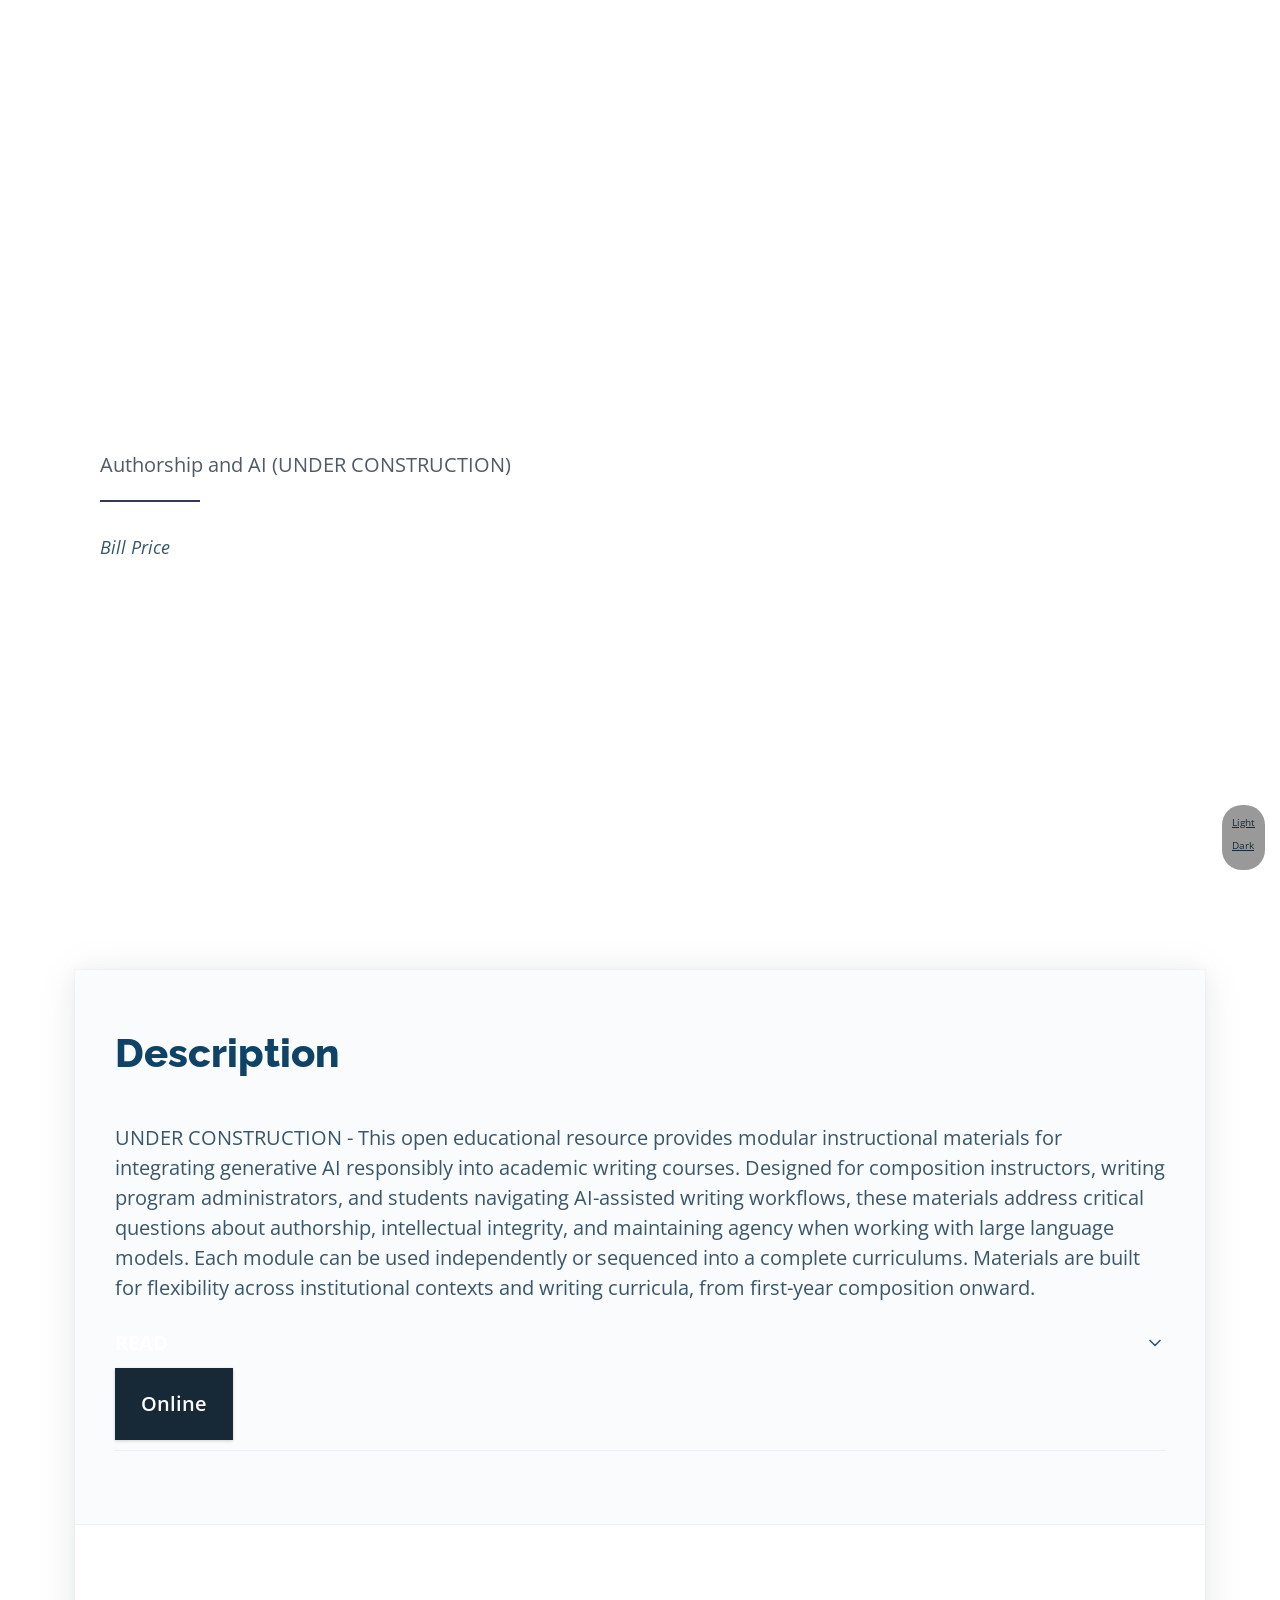
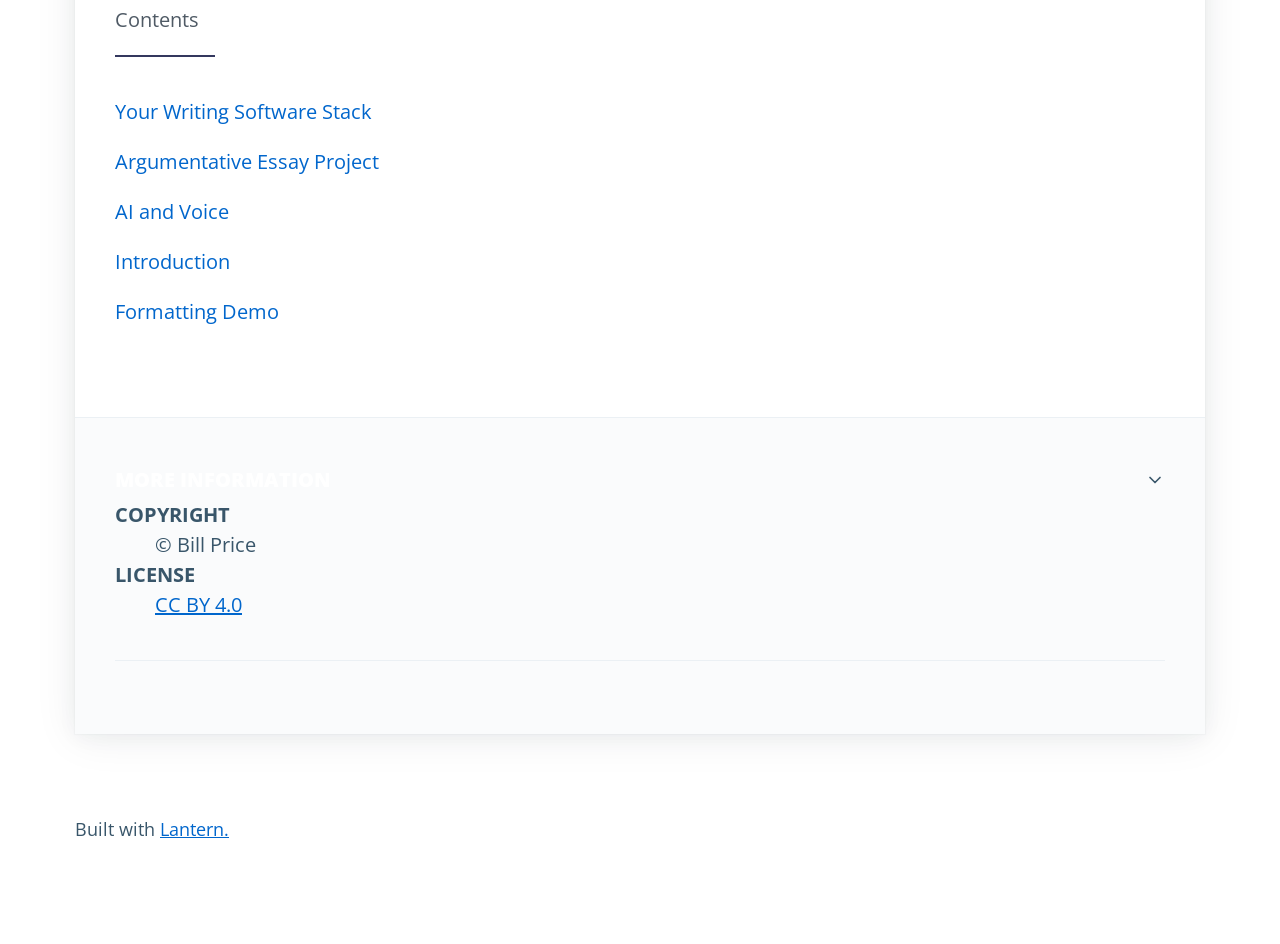
<file: index.html>
<!doctype html>
<html lang="en" data-theme="auto" >

<head>
    <meta charset="utf-8" />
    <meta name="generator" content="Pandoc via Lantern" />
    <meta name="viewport" content="width=device-width, initial-scale=1.0, user-scalable=yes" />

    <title>Authorship and AI (UNDER CONSTRUCTION)</title>
    <meta name="author" content="Bill Price" />



    <!-- Bibliographic Metadata -->
    <meta name="citation_title" content="Authorship and AI (UNDER
CONSTRUCTION)">

    <meta name="citation_language" content="en">



    <meta name="citation_author" content="Bill Price"> 

 


    <!-- Open Graph Metadata -->
    <meta property="og:title" content="Authorship and AI (UNDER
CONSTRUCTION)" />
    <meta property="og:description" content="<p>UNDER CONSTRUCTION -
This open educational resource provides modular instructional materials
for integrating generative AI responsibly into academic writing courses.
Designed for composition instructors, writing program administrators,
and students navigating AI-assisted writing workflows, these materials
address critical questions about authorship, intellectual integrity, and
maintaining agency when working with large language models. Each module
can be used independently or sequenced into a complete curriculums.
Materials are built for flexibility across institutional contexts and
writing curricula, from first-year composition onward.</p>" />
    <meta property="og:image" content="cover.png" />

    <meta property="og:site_name" content="Authorship and AI (UNDER
CONSTRUCTION)">
    <meta property="og:type" content="website">

    <!-- Twitter Card Metadata -->
    <meta name="twitter:card" content="summary" />
    <meta name="twitter:title" content="Authorship and AI (UNDER
CONSTRUCTION)" />
    <meta name="twitter:description" content="<p>UNDER CONSTRUCTION -
This open educational resource provides modular instructional materials
for integrating generative AI responsibly into academic writing courses.
Designed for composition instructors, writing program administrators,
and students navigating AI-assisted writing workflows, these materials
address critical questions about authorship, intellectual integrity, and
maintaining agency when working with large language models. Each module
can be used independently or sequenced into a complete curriculums.
Materials are built for flexibility across institutional contexts and
writing curricula, from first-year composition onward.</p>" />
    <meta name="twitter:image" content="cover.png" />


    <script type="application/ld+json">
        {
            "@context": "http://schema.org",
            "@id": "https://doi.org/",
            "@type": "Book",
            "name": "Authorship and AI (UNDER CONSTRUCTION)",
            "author": "Bill Price",
            "url": "",
            "datePublished": ""
        }
    </script>

    <!--[if lt IE 9]>
    <script src="//cdnjs.cloudflare.com/ajax/libs/html5shiv/3.7.3/html5shiv-printshiv.min.js"></script>
<![endif]-->

    <link rel="stylesheet" href="css/pico.min.css">
    <link rel="stylesheet" href="css/theme.css">
    <link rel="stylesheet" href="css/theme-switcher.css">
    <link rel="stylesheet" href="css/home.css">
    <link rel="stylesheet" href="css/custom.css"> 
</head>

<body>
    <a class="skip-link" href="#info">
        Skip to book information.
    </a> 

    <div class="theme-switcher">
        <ul>
            <li><a href="#" data-theme-switcher="light">Light</a></li>
            <li><a href="#" data-theme-switcher="dark">Dark</a></li>
        </ul>
    </div>

    <div class="title-card">

        <div class="title-card-body">

            <hgroup>
                <h1>Authorship and AI (UNDER CONSTRUCTION)</h1>
                            </hgroup>
            <small><em>Bill Price</em></small>
        </div>

    </div>

    <main class="container">

        <!-- not yet working :(
        <aside class="search">
            <input type="text" placeholder="Search..." id="search_input" disabled>
            <div class="results" id="search_output"></div>
            <script src="js/search.js"></script>
        </aside>
        -->
        <article>
            
            <header>
                                <aside>
                    <h2>Description</h3>
                    <p><p>UNDER CONSTRUCTION - This open educational
resource provides modular instructional materials for integrating
generative AI responsibly into academic writing courses. Designed for
composition instructors, writing program administrators, and students
navigating AI-assisted writing workflows, these materials address
critical questions about authorship, intellectual integrity, and
maintaining agency when working with large language models. Each module
can be used independently or sequenced into a complete curriculums.
Materials are built for flexibility across institutional contexts and
writing curricula, from first-year composition onward.</p></p>
                </aside>
                
                <details open>
                    <summary>Read</summary>
                    <a href="#toc" role="button" class="contrast">Online</a>
                                    </details>
            </header>
            
            
            <hgroup>
                <h2 id="toc">Contents</h2>
            </hgroup>

            <aside>
                <nav>
                    <ul>                        <li><a href="010-your-writing-software-stack.html">Your
Writing Software
Stack</a></li>                        <li><a href="020-argumentative-essay-project.html">Argumentative
Essay
Project</a></li>                        <li><a href="050-ai-and-voice.html">AI
and
Voice</a></li>                        <li><a href="110-introduction.html">Introduction</a></li>                        <li><a href="999-formatting-demo.html">Formatting
Demo</a></li>                    </ul>
                </nav>
            </aside>

            <footer>

                <details open>
                    <summary><strong>More Information</strong></summary>
                    <dl>
                        
                        <dt>Copyright</dt>
                        <dd>                             &copy; 
                                
                                                                Bill
                                                                Price
                                                                                    </dd>
                                                <dt>License</dt>
                        <dd><a href="https://creativecommons.org/licenses/by/4.0/">CC
BY 4.0</a></dd>
                                                                                                                    </dl>
                </details>

            </footer>
        </article>

        <div class="credit-line">
            <small>Built with <a href="https://nulib-oer.github.io/lantern/">Lantern.</a></small>
        </div>

    </main>

    

    <script>
        (function() {
            var links = document.getElementsByTagName('a');
            for (var i = 0; i < links.length; i++) {
                if (/^(https?:)?\/\//.test(links[i].getAttribute('href'))) {
                    links[i].target = '_blank';
                }
            }
        })();
    </script>

    <!-- Minimal theme switcher -->
    <script src="js/minimal-theme-switcher.js"></script>
   
</body>

</html>
</file>
<file: css/theme.css>
/**
 * Custom theme
 */
 @import url("https://fonts.googleapis.com/css2?family=Open+Sans:wght@400;600&family=Raleway:wght@800&display=swap");
 :root {
   --font-family: "Open Sans", sans-serif;
   --border-radius: 0;
   --form-element-spacing-vertical: 1rem;
   --form-element-spacing-horizontal: 1.25rem;
 }
 
 h1,
 h2,
 h3,
 h4,
 h5,
 h6 {
   --font-family: "Raleway", sans-serif;
   --font-weight: 800;
 }
 
 h1 {
   --font-size: 2.5rem;
   --typography-spacing-vertical: 2.5rem;
 }
 
 h2 {
   --font-size: 2rem;
   --typography-spacing-vertical: 2rem;
 }
 
 h3 {
   --font-size: 1.75rem;
   --typography-spacing-vertical: 1.75rem;
 }
 
 h4 {
   --font-size: 1.5rem;
   --typography-spacing-vertical: 1.5rem;
 }
 
 h5 {
   --font-size: 1.25rem;
   --typography-spacing-vertical: 1.25rem;
 }
 
 button,
 input[type=submit],
 input[type=reset],
 input[type=button],
 a[role=button] {
   --font-weight: 600;
 }
 
 [data-theme=light],
 :root:not([data-theme=dark]) {
   color-scheme: light;
   --background-color: #fff;
   --color: #39566a;
   --h1-color: #042c49;
   --h2-color: #0f4267;
   --h3-color: #215a83;
   --h4-color: #3a7098;
   --h5-color: #5986a6;
   --h6-color: #7f9aad;
   --muted-color: #4f5a65;
   --muted-border-color: #ebf0f4;
   --primary: #34385e;
   --primary-hover: #7659b6;
   --primary-focus: rgba(14, 170, 170, 0.125);
   --primary-inverse: #fff;
   --secondary: #4e6d83;
   --secondary-hover: #39566a;
   --secondary-focus: rgba(78, 109, 131, 0.125);
   --secondary-inverse: #fff;
   --contrast: #172936;
   --contrast-hover: #000;
   --contrast-focus: rgba(78, 109, 131, 0.125);
   --contrast-inverse: #fff;
   --mark-background-color: #fff2ca;
   --mark-color: #513b29;
   --ins-color: #388e3c;
   --del-color: #c62828;
   --blockquote-border-color: var(--muted-border-color);
   --blockquote-footer-color: var(--muted-color);
   --button-box-shadow: 0 0.0625rem 0.1875rem rgba(23, 41, 54, 0.1),
     0 0.0625rem 0.125rem rgba(23, 41, 54, 0.1);
   --button-hover-box-shadow: 0 0.1875rem 0.375rem rgba(23, 41, 54, 0.05),
     0 0.1875rem 0.375rem rgba(23, 41, 54, 0.1);
   --form-element-background-color: #d8e2e9;
   --form-element-border-color: #d8e2e9;
   --form-element-color: var(--color);
   --form-element-placeholder-color: var(--muted-color);
   --form-element-active-background-color: var(--form-element-background-color);
   --form-element-active-border-color: var(--primary);
   --form-element-focus-color: var(--primary-focus);
   --form-element-disabled-background-color: #d1dde5;
   --form-element-disabled-border-color: transparent;
   --form-element-invalid-border-color: transparent;
   --form-element-invalid-active-border-color: transparent;
   --form-element-valid-border-color: transparent;
   --form-element-valid-active-border-color: transparent;
   --switch-background-color: #b5c7d4;
   --switch-color: var(--primary-inverse);
   --switch-checked-background-color: var(--primary);
   --range-border-color: #d1dde5;
   --range-active-border-color: #b5c7d4;
   --range-thumb-border-color: var(--background-color);
   --range-thumb-color: var(--secondary);
   --range-thumb-hover-color: var(--secondary-hover);
   --range-thumb-active-color: var(--primary);
   --table-border-color: var(--muted-border-color);
   --table-row-stripped-background-color: #f5f8fa;
   --code-background-color: #ebf0f4;
   --code-color: var(--muted-color);
   --code-kbd-background-color: var(--contrast);
   --code-kbd-color: var(--contrast-inverse);
   --code-tag-color: #b34d80;
   --code-property-color: #3d888f;
   --code-value-color: #998866;
   --code-comment-color: #9ab1c1;
   --accordion-border-color: var(--muted-border-color);
   --accordion-close-summary-color: var(--background-color);
   --accordion-open-summary-color: var(--background-color);
   --card-background-color: var(--background-color);
   --card-border-color: var(--muted-border-color);
   --card-box-shadow: 0 0.125rem 1rem rgba(23, 41, 54, 0.04),
     0 0.125rem 2rem rgba(23, 41, 54, 0.08),
     0 0 0 0.0625rem rgba(23, 41, 54, 0.024);
   --card-sectionning-background-color: #fafbfc;
   --progress-background-color: #d1dde5;
   --progress-color: var(--primary);
   --tooltip-background-color: var(--contrast);
   --tooltip-color: var(--contrast-inverse);
   --icon-chevron: url("data:image/svg+xml,%3Csvg xmlns='http://www.w3.org/2000/svg' width='24' height='24' viewBox='0 0 24 24' fill='none' stroke='rgba(57, 86, 106, 0.999)' stroke-width='2' stroke-linecap='round' stroke-linejoin='round'%3E%3Cpolyline points='6 9 12 15 18 9'%3E%3C/polyline%3E%3C/svg%3E");
   --icon-date: url("data:image/svg+xml,%3Csvg xmlns='http://www.w3.org/2000/svg' width='24' height='24' viewBox='0 0 24 24' fill='none' stroke='rgba(57, 86, 106, 0.999)' stroke-width='2' stroke-linecap='round' stroke-linejoin='round'%3E%3Crect x='3' y='4' width='18' height='18' rx='2' ry='2'%3E%3C/rect%3E%3Cline x1='16' y1='2' x2='16' y2='6'%3E%3C/line%3E%3Cline x1='8' y1='2' x2='8' y2='6'%3E%3C/line%3E%3Cline x1='3' y1='10' x2='21' y2='10'%3E%3C/line%3E%3C/svg%3E");
   --icon-time: url("data:image/svg+xml,%3Csvg xmlns='http://www.w3.org/2000/svg' width='24' height='24' viewBox='0 0 24 24' fill='none' stroke='rgba(57, 86, 106, 0.999)' stroke-width='2' stroke-linecap='round' stroke-linejoin='round'%3E%3Ccircle cx='12' cy='12' r='10'%3E%3C/circle%3E%3Cpolyline points='12 6 12 12 16 14'%3E%3C/polyline%3E%3C/svg%3E");
   --icon-search: url("data:image/svg+xml,%3Csvg xmlns='http://www.w3.org/2000/svg' width='24' height='24' viewBox='0 0 24 24' fill='none' stroke='rgba(57, 86, 106, 0.999)' stroke-width='2' stroke-linecap='round' stroke-linejoin='round'%3E%3Ccircle cx='11' cy='11' r='8'%3E%3C/circle%3E%3Cline x1='21' y1='21' x2='16.65' y2='16.65'%3E%3C/line%3E%3C/svg%3E");
   --icon-checkbox: url("data:image/svg+xml,%3Csvg xmlns='http://www.w3.org/2000/svg' width='24' height='24' viewBox='0 0 24 24' fill='none' stroke='%23FFF' stroke-width='4' stroke-linecap='round' stroke-linejoin='round'%3E%3Cpolyline points='20 6 9 17 4 12'%3E%3C/polyline%3E%3C/svg%3E");
   --icon-minus: url("data:image/svg+xml,%3Csvg xmlns='http://www.w3.org/2000/svg' width='24' height='24' viewBox='0 0 24 24' fill='none' stroke='%23FFF' stroke-width='4' stroke-linecap='round' stroke-linejoin='round'%3E%3Cline x1='5' y1='12' x2='19' y2='12'%3E%3C/line%3E%3C/svg%3E");
   --icon-valid: url("data:image/svg+xml,%3Csvg xmlns='http://www.w3.org/2000/svg' width='24' height='24' viewBox='0 0 24 24' fill='none' stroke='rgba(56, 142, 60, 0.999)' stroke-width='3' stroke-linecap='round' stroke-linejoin='round'%3E%3Cpolyline points='20 6 9 17 4 12'%3E%3C/polyline%3E%3C/svg%3E");
   --icon-invalid: url("data:image/svg+xml,%3Csvg xmlns='http://www.w3.org/2000/svg' width='24' height='24' viewBox='0 0 24 24' fill='none' stroke='rgba(198, 40, 40, 0.999)' stroke-width='2' stroke-linecap='round' stroke-linejoin='round'%3E%3Ccircle cx='12' cy='12' r='10'%3E%3C/circle%3E%3Cline x1='12' y1='8' x2='12' y2='12'%3E%3C/line%3E%3Cline x1='12' y1='16' x2='12.01' y2='16'%3E%3C/line%3E%3C/svg%3E");
 }
 
 @media only screen and (prefers-color-scheme: dark) {
   :root:not([data-theme=light]) {
     color-scheme: dark;
     --background-color: #0e1a22;
     --color: #b5c7d4;
     --h1-color: #e3f2fc;
     --h2-color: #c3dff4;
     --h3-color: #a9c9df;
     --h4-color: #89b3d1;
     --h5-color: #759cb8;
     --h6-color: #668499;
     --muted-color: #91a6ba;
     --muted-border-color: #1b2e3c;
     --primary: #0eaaaa;
     --primary-hover: #17cfcf;
     --primary-focus: rgba(14, 170, 170, 0.25);
     --primary-inverse: #fff;
     --secondary: #4e6d83;
     --secondary-hover: #668499;
     --secondary-focus: rgba(102, 132, 153, 0.25);
     --secondary-inverse: #fff;
     --contrast: #ebf0f4;
     --contrast-hover: #fff;
     --contrast-focus: rgba(102, 132, 153, 0.25);
     --contrast-inverse: #000;
     --mark-background-color: #cdc388;
     --mark-color: #0e1a22;
     --ins-color: #388e3c;
     --del-color: #c62828;
     --blockquote-border-color: var(--muted-border-color);
     --blockquote-footer-color: var(--muted-color);
     --button-box-shadow: 0 0.0625rem 0.1875rem #000,
       0 0.0625rem 0.125rem #000;
     --button-hover-box-shadow: 0 0.1875rem 0.375rem #000,
       0 0.1875rem 0.375rem #000;
     --form-element-background-color: #1b2e3c;
     --form-element-border-color: #1b2e3c;
     --form-element-color: var(--color);
     --form-element-placeholder-color: var(--muted-color);
     --form-element-active-background-color: var(--form-element-background-color);
     --form-element-active-border-color: var(--primary);
     --form-element-focus-color: var(--primary-focus);
     --form-element-disabled-background-color: #263e4f;
     --form-element-disabled-border-color: transparent;
     --form-element-invalid-border-color: transparent;
     --form-element-invalid-active-border-color: transparent;
     --form-element-valid-border-color: transparent;
     --form-element-valid-active-border-color: transparent;
     --switch-background-color: #304a5d;
     --switch-color: var(--primary-inverse);
     --switch-checked-background-color: var(--primary);
     --range-border-color: #1f3443;
     --range-active-border-color: #263e4f;
     --range-thumb-border-color: var(--background-color);
     --range-thumb-color: var(--secondary);
     --range-thumb-hover-color: var(--secondary-hover);
     --range-thumb-active-color: var(--primary);
     --table-border-color: var(--muted-border-color);
     --table-row-stripped-background-color: rgba(102, 132, 153, 0.05);
     --code-background-color: #14242f;
     --code-color: var(--muted-color);
     --code-kbd-background-color: var(--contrast);
     --code-kbd-color: var(--contrast-inverse);
     --code-tag-color: #a65980;
     --code-property-color: #599fa6;
     --code-value-color: #8c8473;
     --code-comment-color: #446277;
     --accordion-border-color: var(--muted-border-color);
     --accordion-active-summary-color: var(--primary);
     --accordion-close-summary-color: var(--color);
     --accordion-open-summary-color: var(--muted-color);
     --card-background-color: #111f29;
     --card-border-color: #0e1a22;
     --card-box-shadow: 0 0.125rem 1rem rgba(0, 0, 0, 0.06),
       0 0.125rem 2rem rgba(0, 0, 0, 0.12),
       0 0 0 0.0625rem rgba(0, 0, 0, 0.036);
     --card-sectionning-background-color: #14242f;
     --progress-background-color: #1f3443;
     --progress-color: var(--primary);
     --tooltip-background-color: var(--contrast);
     --tooltip-color: var(--contrast-inverse);
     --icon-chevron: url("data:image/svg+xml,%3Csvg xmlns='http://www.w3.org/2000/svg' width='24' height='24' viewBox='0 0 24 24' fill='none' stroke='rgba(154, 177, 193, 0.999)' stroke-width='2' stroke-linecap='round' stroke-linejoin='round'%3E%3Cpolyline points='6 9 12 15 18 9'%3E%3C/polyline%3E%3C/svg%3E");
     --icon-date: url("data:image/svg+xml,%3Csvg xmlns='http://www.w3.org/2000/svg' width='24' height='24' viewBox='0 0 24 24' fill='none' stroke='rgba(154, 177, 193, 0.999)' stroke-width='2' stroke-linecap='round' stroke-linejoin='round'%3E%3Crect x='3' y='4' width='18' height='18' rx='2' ry='2'%3E%3C/rect%3E%3Cline x1='16' y1='2' x2='16' y2='6'%3E%3C/line%3E%3Cline x1='8' y1='2' x2='8' y2='6'%3E%3C/line%3E%3Cline x1='3' y1='10' x2='21' y2='10'%3E%3C/line%3E%3C/svg%3E");
     --icon-time: url("data:image/svg+xml,%3Csvg xmlns='http://www.w3.org/2000/svg' width='24' height='24' viewBox='0 0 24 24' fill='none' stroke='rgba(154, 177, 193, 0.999)' stroke-width='2' stroke-linecap='round' stroke-linejoin='round'%3E%3Ccircle cx='12' cy='12' r='10'%3E%3C/circle%3E%3Cpolyline points='12 6 12 12 16 14'%3E%3C/polyline%3E%3C/svg%3E");
     --icon-search: url("data:image/svg+xml,%3Csvg xmlns='http://www.w3.org/2000/svg' width='24' height='24' viewBox='0 0 24 24' fill='none' stroke='rgba(154, 177, 193, 0.999)' stroke-width='2' stroke-linecap='round' stroke-linejoin='round'%3E%3Ccircle cx='11' cy='11' r='8'%3E%3C/circle%3E%3Cline x1='21' y1='21' x2='16.65' y2='16.65'%3E%3C/line%3E%3C/svg%3E");
     --icon-checkbox: url("data:image/svg+xml,%3Csvg xmlns='http://www.w3.org/2000/svg' width='24' height='24' viewBox='0 0 24 24' fill='none' stroke='%23FFF' stroke-width='4' stroke-linecap='round' stroke-linejoin='round'%3E%3Cpolyline points='20 6 9 17 4 12'%3E%3C/polyline%3E%3C/svg%3E");
     --icon-minus: url("data:image/svg+xml,%3Csvg xmlns='http://www.w3.org/2000/svg' width='24' height='24' viewBox='0 0 24 24' fill='none' stroke='%23FFF' stroke-width='4' stroke-linecap='round' stroke-linejoin='round'%3E%3Cline x1='5' y1='12' x2='19' y2='12'%3E%3C/line%3E%3C/svg%3E");
     --icon-valid: url("data:image/svg+xml,%3Csvg xmlns='http://www.w3.org/2000/svg' width='24' height='24' viewBox='0 0 24 24' fill='none' stroke='rgba(46, 125, 50, 0.999)' stroke-width='3' stroke-linecap='round' stroke-linejoin='round'%3E%3Cpolyline points='20 6 9 17 4 12'%3E%3C/polyline%3E%3C/svg%3E");
     --icon-invalid: url("data:image/svg+xml,%3Csvg xmlns='http://www.w3.org/2000/svg' width='24' height='24' viewBox='0 0 24 24' fill='none' stroke='rgba(183, 28, 28, 0.999)' stroke-width='2' stroke-linecap='round' stroke-linejoin='round'%3E%3Ccircle cx='12' cy='12' r='10'%3E%3C/circle%3E%3Cline x1='12' y1='8' x2='12' y2='12'%3E%3C/line%3E%3Cline x1='12' y1='16' x2='12.01' y2='16'%3E%3C/line%3E%3C/svg%3E");
   }
 }
 [data-theme=dark] {
   color-scheme: dark;
   --background-color: #0e1a22;
   --color: #b5c7d4;
   --h1-color: #e3f2fc;
   --h2-color: #c3dff4;
   --h3-color: #a9c9df;
   --h4-color: #89b3d1;
   --h5-color: #759cb8;
   --h6-color: #668499;
   --muted-color: #91a6ba;
   --muted-border-color: #1b2e3c;
   --primary: #0eaaaa;
   --primary-hover: #17cfcf;
   --primary-focus: rgba(14, 170, 170, 0.25);
   --primary-inverse: #fff;
   --secondary: #4e6d83;
   --secondary-hover: #668499;
   --secondary-focus: rgba(102, 132, 153, 0.25);
   --secondary-inverse: #fff;
   --contrast: #ebf0f4;
   --contrast-hover: #fff;
   --contrast-focus: rgba(102, 132, 153, 0.25);
   --contrast-inverse: #000;
   --mark-background-color: #cdc388;
   --mark-color: #0e1a22;
   --ins-color: #388e3c;
   --del-color: #c62828;
   --blockquote-border-color: var(--muted-border-color);
   --blockquote-footer-color: var(--muted-color);
   --button-box-shadow: 0 0.0625rem 0.1875rem #000,
     0 0.0625rem 0.125rem #000;
   --button-hover-box-shadow: 0 0.1875rem 0.375rem #000,
     0 0.1875rem 0.375rem #000;
   --form-element-background-color: #1b2e3c;
   --form-element-border-color: #1b2e3c;
   --form-element-color: var(--color);
   --form-element-placeholder-color: var(--muted-color);
   --form-element-active-background-color: var(--form-element-background-color);
   --form-element-active-border-color: var(--primary);
   --form-element-focus-color: var(--primary-focus);
   --form-element-disabled-background-color: #263e4f;
   --form-element-disabled-border-color: transparent;
   --form-element-invalid-border-color: transparent;
   --form-element-invalid-active-border-color: transparent;
   --form-element-valid-border-color: transparent;
   --form-element-valid-active-border-color: transparent;
   --switch-background-color: #304a5d;
   --switch-color: var(--primary-inverse);
   --switch-checked-background-color: var(--primary);
   --range-border-color: #1f3443;
   --range-active-border-color: #263e4f;
   --range-thumb-border-color: var(--background-color);
   --range-thumb-color: var(--secondary);
   --range-thumb-hover-color: var(--secondary-hover);
   --range-thumb-active-color: var(--primary);
   --table-border-color: var(--muted-border-color);
   --table-row-stripped-background-color: rgba(102, 132, 153, 0.05);
   --code-background-color: #14242f;
   --code-color: var(--muted-color);
   --code-kbd-background-color: var(--contrast);
   --code-kbd-color: var(--contrast-inverse);
   --code-tag-color: #a65980;
   --code-property-color: #599fa6;
   --code-value-color: #8c8473;
   --code-comment-color: #446277;
   --accordion-border-color: var(--muted-border-color);
   --accordion-active-summary-color: var(--primary);
   --accordion-close-summary-color: var(--color);
   --accordion-open-summary-color: var(--muted-color);
   --card-background-color: #111f29;
   --card-border-color: #0e1a22;
   --card-box-shadow: 0 0.125rem 1rem rgba(0, 0, 0, 0.06),
     0 0.125rem 2rem rgba(0, 0, 0, 0.12),
     0 0 0 0.0625rem rgba(0, 0, 0, 0.036);
   --card-sectionning-background-color: #14242f;
   --progress-background-color: #1f3443;
   --progress-color: var(--primary);
   --tooltip-background-color: var(--contrast);
   --tooltip-color: var(--contrast-inverse);
   --icon-chevron: url("data:image/svg+xml,%3Csvg xmlns='http://www.w3.org/2000/svg' width='24' height='24' viewBox='0 0 24 24' fill='none' stroke='rgba(154, 177, 193, 0.999)' stroke-width='2' stroke-linecap='round' stroke-linejoin='round'%3E%3Cpolyline points='6 9 12 15 18 9'%3E%3C/polyline%3E%3C/svg%3E");
   --icon-date: url("data:image/svg+xml,%3Csvg xmlns='http://www.w3.org/2000/svg' width='24' height='24' viewBox='0 0 24 24' fill='none' stroke='rgba(154, 177, 193, 0.999)' stroke-width='2' stroke-linecap='round' stroke-linejoin='round'%3E%3Crect x='3' y='4' width='18' height='18' rx='2' ry='2'%3E%3C/rect%3E%3Cline x1='16' y1='2' x2='16' y2='6'%3E%3C/line%3E%3Cline x1='8' y1='2' x2='8' y2='6'%3E%3C/line%3E%3Cline x1='3' y1='10' x2='21' y2='10'%3E%3C/line%3E%3C/svg%3E");
   --icon-time: url("data:image/svg+xml,%3Csvg xmlns='http://www.w3.org/2000/svg' width='24' height='24' viewBox='0 0 24 24' fill='none' stroke='rgba(154, 177, 193, 0.999)' stroke-width='2' stroke-linecap='round' stroke-linejoin='round'%3E%3Ccircle cx='12' cy='12' r='10'%3E%3C/circle%3E%3Cpolyline points='12 6 12 12 16 14'%3E%3C/polyline%3E%3C/svg%3E");
   --icon-search: url("data:image/svg+xml,%3Csvg xmlns='http://www.w3.org/2000/svg' width='24' height='24' viewBox='0 0 24 24' fill='none' stroke='rgba(154, 177, 193, 0.999)' stroke-width='2' stroke-linecap='round' stroke-linejoin='round'%3E%3Ccircle cx='11' cy='11' r='8'%3E%3C/circle%3E%3Cline x1='21' y1='21' x2='16.65' y2='16.65'%3E%3C/line%3E%3C/svg%3E");
   --icon-checkbox: url("data:image/svg+xml,%3Csvg xmlns='http://www.w3.org/2000/svg' width='24' height='24' viewBox='0 0 24 24' fill='none' stroke='%23FFF' stroke-width='4' stroke-linecap='round' stroke-linejoin='round'%3E%3Cpolyline points='20 6 9 17 4 12'%3E%3C/polyline%3E%3C/svg%3E");
   --icon-minus: url("data:image/svg+xml,%3Csvg xmlns='http://www.w3.org/2000/svg' width='24' height='24' viewBox='0 0 24 24' fill='none' stroke='%23FFF' stroke-width='4' stroke-linecap='round' stroke-linejoin='round'%3E%3Cline x1='5' y1='12' x2='19' y2='12'%3E%3C/line%3E%3C/svg%3E");
   --icon-valid: url("data:image/svg+xml,%3Csvg xmlns='http://www.w3.org/2000/svg' width='24' height='24' viewBox='0 0 24 24' fill='none' stroke='rgba(46, 125, 50, 0.999)' stroke-width='3' stroke-linecap='round' stroke-linejoin='round'%3E%3Cpolyline points='20 6 9 17 4 12'%3E%3C/polyline%3E%3C/svg%3E");
   --icon-invalid: url("data:image/svg+xml,%3Csvg xmlns='http://www.w3.org/2000/svg' width='24' height='24' viewBox='0 0 24 24' fill='none' stroke='rgba(183, 28, 28, 0.999)' stroke-width='2' stroke-linecap='round' stroke-linejoin='round'%3E%3Ccircle cx='12' cy='12' r='10'%3E%3C/circle%3E%3Cline x1='12' y1='8' x2='12' y2='12'%3E%3C/line%3E%3Cline x1='12' y1='16' x2='12.01' y2='16'%3E%3C/line%3E%3C/svg%3E");
 }
</file>
<file: css/theme-switcher.css>
/* theme switcher */

.theme-switcher {
    position: fixed;
    bottom: 30px;
    right: 15px;
    display: grid;
    grid-row-gap: 10px;
    padding: 10px;
    border-radius: 20px;
    background: rgba(0, 0, 0, 0.4);
}
  
.theme-switcher ul {
    margin: 0;
    padding: 0;
}
  
.theme-switcher li {
    list-style-type: none;
    font-size: x-small;
}
  
.theme-switcher a {
    color: var(--contrast);
}
</file>
<file: css/home.css>
.skip-link {
    background: rgb(211, 211, 211);
    color: rgb(57, 52, 134);
    left: 50%;
    padding: 8px;
    position: absolute;
    transform: translateY(-100%);
    transition: transform 0.3s;
}
  
.skip-link:focus {
    transform: translateY(0%);
}

.credit-line {
    margin: 1rem 0;
}

.title-card {
    height: 90vh;
    padding: 5rem;
}

.title-card-body {
    position:absolute;
    top: 50%;
}

/* headings */

.sr-only {
    position:absolute;
    left:-10000px;
    top:auto;
    width:1px;
    height:1px;
    overflow:hidden;
}

hgroup:after {
    display: block;
    max-width: 100px;
    margin-top: 1rem;
    border-bottom: 0.125rem solid var(--primary);
    content: "";
}

/* buttons */

article > footer > a {
    margin: 0.5em;
}

article > footer > a:hover {
    background-color: #1095c1;
}

/* metadata */

details summary, details > dl > dt {
    text-transform: uppercase;
    font-weight: bold;
}
</file>
<file: css/custom.css>
/* add your custom styles below */
[data-theme="light"] a {
    --color: #0066cc;
    --text-decoration: underline;
}

[data-theme="dark"] a {
    --color: #4fc3f7;
    --text-decoration: underline;
}

@media (prefers-color-scheme: light) {
    [data-theme="auto"] a {
        --color: #0066cc;
        --text-decoration: underline;
    }
}

@media (prefers-color-scheme: dark) {
    [data-theme="auto"] a {
        --color: #4fc3f7;
        --text-decoration: underline;
    }
}

/* Light/default mark colors */
mark.thesis-topic   { --mark-background-color: #fbeeb8; --mark-color: #1a1a1a; color: #1a1a1a; }
mark.thesis-claim   { --mark-background-color: #c2e0f4; --mark-color: #1a1a1a; color: #1a1a1a; }
mark.thesis-point1  { --mark-background-color: #bfedd2; --mark-color: #1a1a1a; color: #1a1a1a; }
mark.thesis-point2  { --mark-background-color: #f8cac6; --mark-color: #1a1a1a; color: #1a1a1a; }
mark.thesis-point3  { --mark-background-color: #eccafa; --mark-color: #1a1a1a; color: #1a1a1a; }
mark.ex-quote       { --mark-background-color: #c2e0f4; --mark-color: #1a1a1a; color: #1a1a1a; }

/* Dark mode: same background colors, same dark text */
[data-theme="dark"] mark.thesis-topic,
[data-theme="dark"] mark.thesis-claim,
[data-theme="dark"] mark.thesis-point1,
[data-theme="dark"] mark.thesis-point2,
[data-theme="dark"] mark.thesis-point3,
[data-theme="dark"] mark.ex-quote { --mark-color: #1a1a1a; color: #1a1a1a; }

@media (prefers-color-scheme: dark) {
    [data-theme="auto"] mark.thesis-topic,
    [data-theme="auto"] mark.thesis-claim,
    [data-theme="auto"] mark.thesis-point1,
    [data-theme="auto"] mark.thesis-point2,
    [data-theme="auto"] mark.thesis-point3,
    [data-theme="auto"] mark.ex-quote { --mark-color: #1a1a1a; color: #1a1a1a; }
}
</file>
